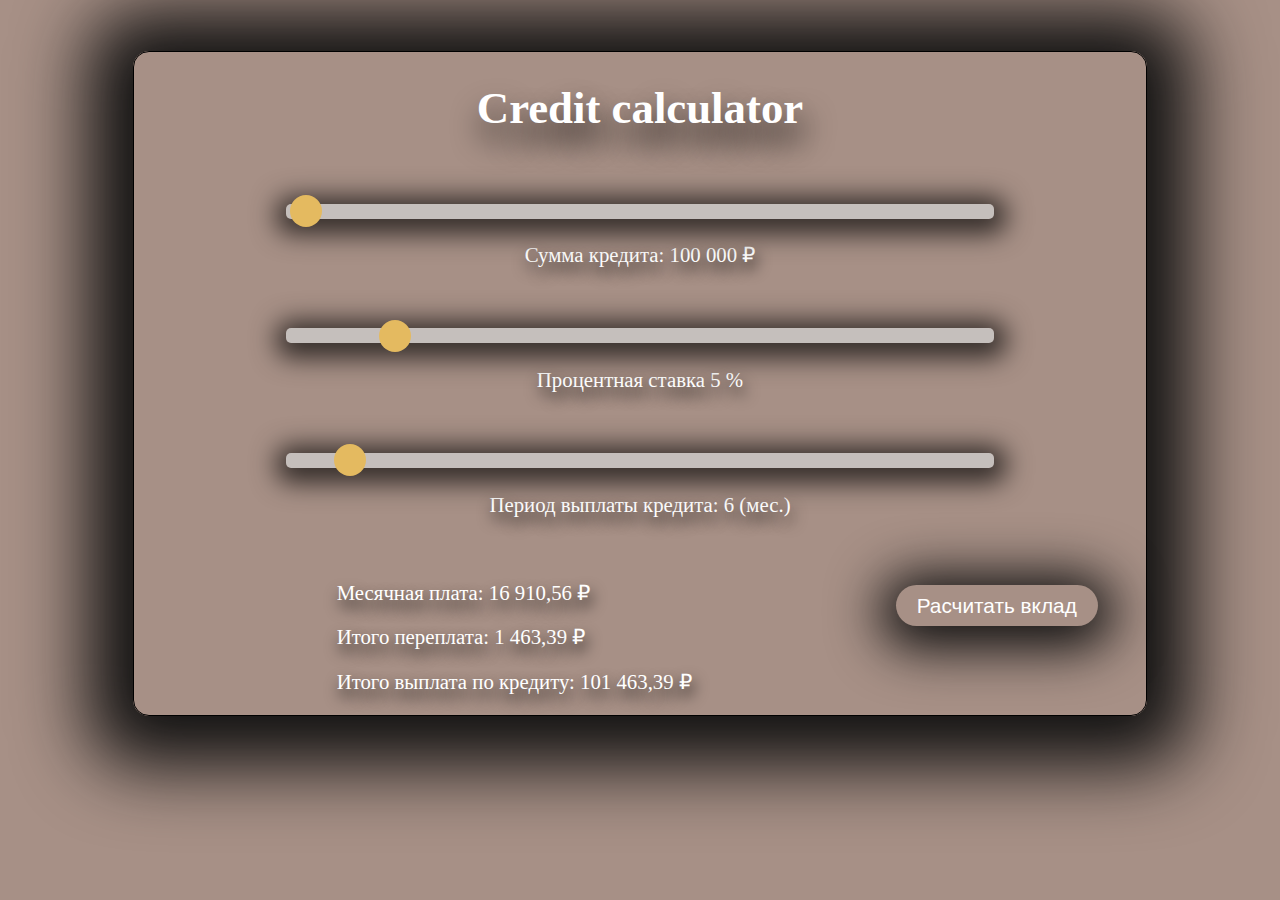
<file: BankFinance/index.html>
<!DOCTYPE html>
<html>
	<head>
		<meta charset="utf-8">
		<title>Calculate Credit</title>
		<link rel="stylesheet" type="text/css" href="css/slider.css">
		<link rel="stylesheet" type="text/css" href="css/main.css">
	</head>
	<body>

		<div class="main-block" align="center">

			<h1>Credit calculator</h1>

			<input type="range" min="50000" max="9000000" step="10000" value="100000" class="slider" id="userRange"> 
			<p>Сумма кредита: <span id="valueSum">---</span> ₽</p>

			<input type="range" min="1" max="30" step=".1" value="5" class="slider" id="userRange_Percent"> 
			<p>Процентная ставка <span id="valueSum_Percent">---</span> %</p>

			<input type="range" min="1" max="72" step="1" value="6" class="slider" id="userTerm_change">
			<p>Период выплаты кредита: <span id="userTerm_output">---</span> (мес.)</p>

			<div class="box-btn-change">
				<a href="deposits.html">
					<button class="btn-change">Расчитать вклад</button>
				</a>
			</div>

			<div class="box-buttom">
				<p>Месячная плата: <span id="total_monthly" class="number_space"> --- </span> ₽</p>
				<p>Итого переплата: <span id="total_overpayment"> --- </span> ₽ </p>
				<p>Итого выплата по кредиту: <span id="total_pay"> --- </span> ₽ </p>
			</div>

		</div>

		<script type="text/javascript" src="js/main.js"></script>
		<script type="text/javascript" src="js/slider.js"></script>

	</body>
</html>
</file>
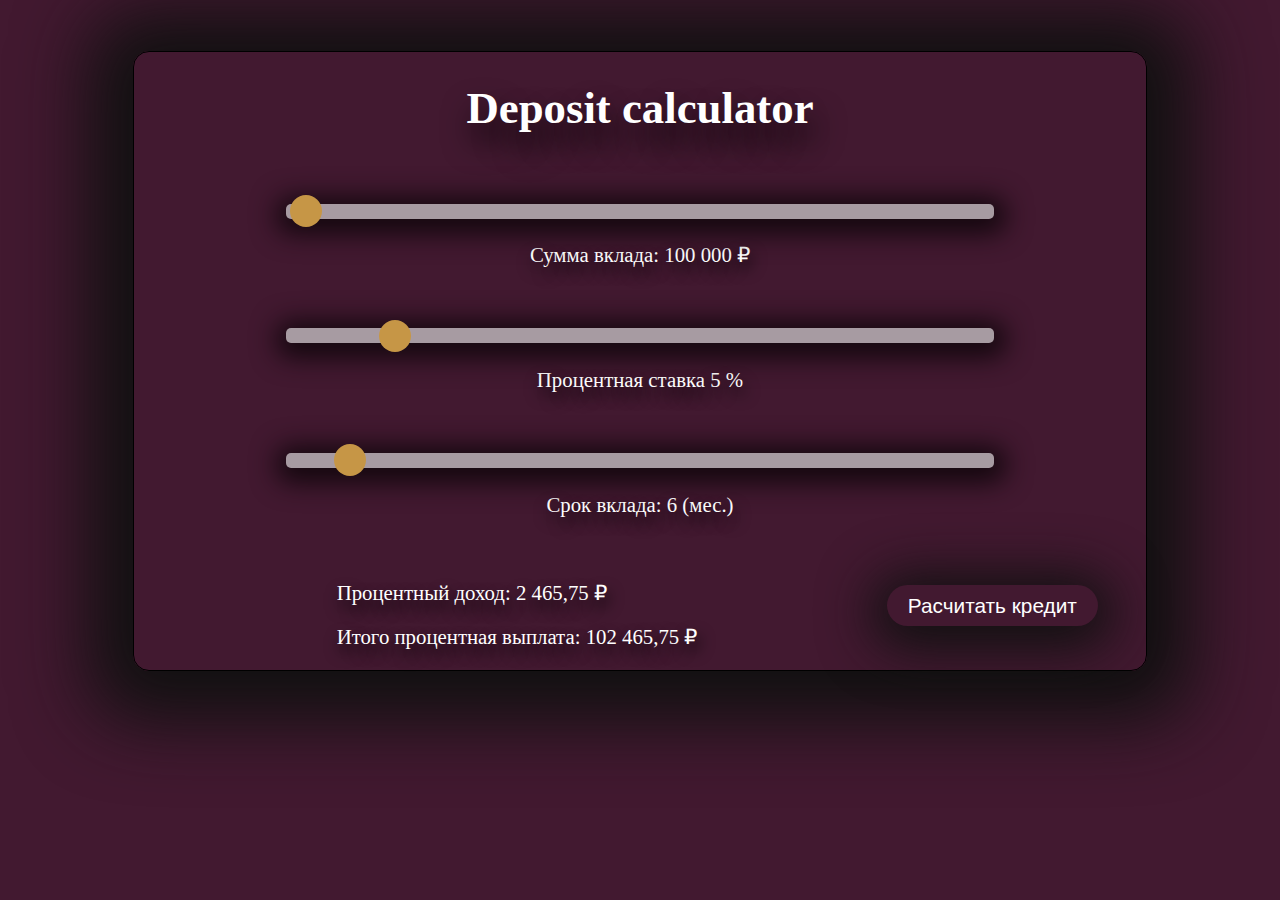
<file: BankFinance/deposits.html>
<!DOCTYPE html>
<html>
<head>
	<meta charset="utf-8">
	<title>Calculate Deposits in Bank</title>
	<link rel="stylesheet" type="text/css" href="css/main.css">
	<link rel="stylesheet" type="text/css" href="css/slider.css">
	<link rel="stylesheet" type="text/css" href="css/deposits.css">
</head>
<body>
		<div class="main-block" align="center">

			<h1>Deposit calculator</h1>

			<input type="range" min="50000" max="9000000" step="10000" value="100000" class="slider" id="sliderSum"> 
			<p>Сумма вклада: <span id="valueSumD">---</span> ₽</p>

			<input type="range" min="1" max="30" step=".1" value="5" class="slider" id="userPercentD"> 
			<p>Процентная ставка <span id="valuePercent">---</span> %</p>

			<input type="range" min="1" max="72" step="1" value="6" class="slider" id="userTerm_changeD">
			<p>Срок вклада: <span id="userTerm_outputD">---</span> (мес.)</p>

				<div class="box-btn-change">
					<a href="index.html">
						<button class="btn-change">Расчитать кредит</button>
					</a>
				</div>

			<div class="box-buttom">
				<p>Процентный доход: <span id="total_percent_payD" class="number_space"> --- </span> ₽</p>
				<p>Итого процентная выплата: <span id="total_percentD" class="number_space"> --- </span> ₽ </p>
			</div>

		</div>

		<script type="text/javascript" src="js/deposits.js"></script>
</body>
</html>
</file>
<file: BankFinance/css/slider.css>
.slidecontainer {
    width: 100%;
}

.slider {
    -webkit-appearance: none;
    width: 70%;
    height: 15px;
    border-radius: 5px;
    background: #d3d3d3;
    outline: none;
    opacity: 0.7;
    -webkit-transition: .2s;
    transition: opacity .2s;
}

.slider:hover {
    opacity: 1;
}

.slider::-webkit-slider-thumb {
    -webkit-appearance: none;
    appearance: none;
    width: 2.4em;
    height: 2.4em;
    border-radius: 50%;
    background: #fecc50;
    cursor: pointer;
    transition-duration: .2s
}
.slider::-webkit-slider-thumb:hover {
    width: 3em;
    height: 3em;
}

.slider::-moz-range-thumb {
    width: 25px;
    height: 25px;
    border-radius: 50%;
    background: #4CAF50;
    cursor: pointer;
}
</file>
<file: BankFinance/css/main.css>
body {
	background-color: #a79086;
	color: #fff
}

.main-block {
	display: block;
	margin: 0 auto;
	margin-top: 4%;
	width: 80%;
	border: .1em double black;
	border-radius: 1em;
	box-shadow: 0 .3em 4.5em 2.8em #111
}
.box-buttom {
	margin-top: 4em;
	text-align: left;
	margin-left: 20%
}

.box-btn-change {
	float: right;
	margin: 3em;
	margin-bottom: 0;
	margin-left: 0;
}
.btn-change {
	transition-duration: .6s;
	color: #fff;
	text-decoration: none;
	margin: 0 auto;
	border: none;
	font-family: 'Arial';
	font-size: 1.3em;
    border-radius: 1.1em;
    padding: .4em 1em;
    background-color: #a79086;
    box-shadow: 0 .3em 2.5em .8em #111;
}
.btn-change:hover {
	transition-duration: .2s;
	padding: .4em 3em;
	box-shadow: 0 .3em 2.5em 1.1em #111;
	cursor: pointer;
}

h1 {
	font-size: 2.8em;
}
p {
	font-size: 1.3em
}
h1, p {
	text-shadow: .1em .4em .7em black
}
input {
	margin-top: 3em;
	box-shadow: .1em .3em 1.9em .8em #000
}
</file>
<file: BankFinance/css/deposits.css>
body {
	background-color: #421930;
	color: #fff
}
.btn-change {
	background-color: #421930
}
</file>
